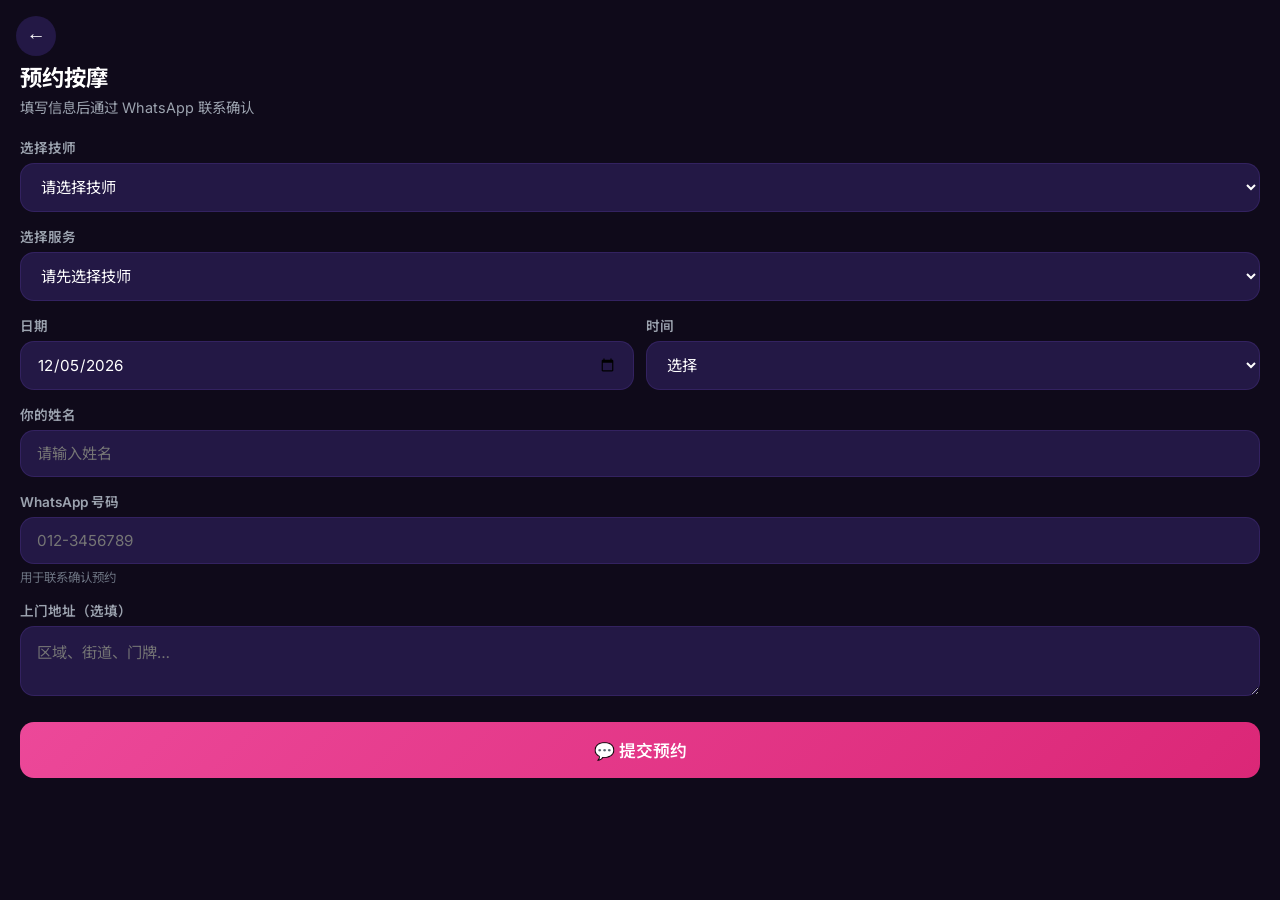
<file: book.html>
<!DOCTYPE html>
<html lang="zh-CN">
<head>
  <meta charset="UTF-8" />
  <meta name="viewport" content="width=device-width,initial-scale=1" />
  <title>大马顶级会所，顶级水疗</title>
  <link rel="stylesheet" href="css/style.css" />
  <link rel="manifest" href="manifest.json" />
  <meta name="apple-mobile-web-app-capable" content="yes" />
  <meta name="apple-mobile-web-app-status-bar-style" content="black-translucent" />
  <meta name="theme-color" content="#0F0A1A" />
  <style>
    body { background: var(--bg); color: var(--text); }
    .form-input.error, .form-select.error { border-color: #EF4444 !important; }
    .form-input.valid, .form-select.valid { border-color: #22C55E !important; }
    .form-error-msg { font-size:0.78rem; color:#EF4444; margin-top:3px; display:none; }
    .form-error-msg.show { display:block; }
    .form-submit:disabled { opacity:0.5; cursor:not-allowed; }
    .form-submit .spinner { display:none; }
    .form-submit.loading .spinner { display:inline-block; }
    .form-submit.loading .btn-text { display:none; }
  </style>
</head>
<body>
  <div class="form-screen">
    <button class="form-close" onclick="history.back()">←</button>
    <div class="form-title" id="formTitle">预约按摩</div>
    <div class="form-subtitle">填写信息后通过 WhatsApp 联系确认</div>
    <form onsubmit="submitBooking(event)">
      <div class="form-group">
        <label class="form-label">选择技师</label>
        <select class="form-select" id="bookTech" required>
          <option value="">请选择技师</option>
        </select>
        <div id="bookTechInfo"></div>
      </div>
      <div class="form-group">
        <label class="form-label">选择服务</label>
        <select class="form-select" id="bookService" required>
          <option value="">请先选择技师</option>
        </select>
      </div>
      <div style="display:flex;gap:12px;">
        <div class="form-group" style="flex:1;">
          <label class="form-label">日期</label>
          <input type="date" class="form-input" id="bookDate" required />
        </div>
        <div class="form-group" style="flex:1;">
          <label class="form-label">时间</label>
          <select class="form-select" id="bookTime" required>
            <option value="">选择</option>
            <option>09:00</option><option>10:00</option><option>11:00</option>
            <option>12:00</option><option>13:00</option><option>14:00</option>
            <option>15:00</option><option>16:00</option><option>17:00</option>
            <option>18:00</option><option>19:00</option><option>20:00</option>
          </select>
        </div>
      </div>
      <div class="form-group">
        <label class="form-label">你的姓名</label>
        <input type="text" class="form-input" id="bookName" placeholder="请输入姓名" required minlength="2" oninput="validateField(this, 2)" />
        <div class="form-error-msg" id="err-bookName">姓名至少 2 个字符</div>
      </div>
      <div class="form-group">
        <label class="form-label">WhatsApp 号码</label>
        <input type="tel" class="form-input" id="bookPhone" placeholder="012-3456789" required pattern="[0-9\-\+\s]{8,15}" oninput="validatePhone(this)" />
        <div class="form-helper">用于联系确认预约</div>
        <div class="form-error-msg" id="err-bookPhone">请输入有效的电话号码（8-15位数字）</div>
      </div>
      <div class="form-group">
        <label class="form-label">上门地址（选填）</label>
        <textarea class="form-textarea" id="bookAddress" placeholder="区域、街道、门牌…"></textarea>
      </div>
      <button type="submit" class="form-submit" id="submitBtn">
      <span class="btn-text">💬 提交预约</span>
      <span class="spinner">⏳</span>
    </button>
    </form>
  </div>
  <script src="js/data.js"></script>
  <script src="js/app.js"></script>
  <script src="js/pwa.js"></script>
  <script>
  // ===== 表单校验 =====
  function validateField(input, minLen) {
    const err = document.getElementById('err-' + input.id);
    if (input.value.trim().length >= (minLen || 1)) {
      input.classList.remove('error');
      input.classList.add('valid');
      if (err) err.classList.remove('show');
      return true;
    } else {
      input.classList.remove('valid');
      if (input.value.trim().length > 0) {
        input.classList.add('error');
        if (err) err.classList.add('show');
      } else {
        input.classList.remove('error');
        if (err) err.classList.remove('show');
      }
      return false;
    }
  }

  function validatePhone(input) {
    const err = document.getElementById('err-' + input.id);
    const val = input.value.replace(/[\s\-\+]/g, '');
    if (val.length >= 8 && val.length <= 15 && /^\d+$/.test(val)) {
      input.classList.remove('error');
      input.classList.add('valid');
      if (err) err.classList.remove('show');
      return true;
    } else {
      input.classList.remove('valid');
      if (val.length > 0) {
        input.classList.add('error');
        if (err) err.classList.add('show');
      } else {
        input.classList.remove('error');
        if (err) err.classList.remove('show');
      }
      return false;
    }
  }

  // ===== 重写 submitBooking 增加 loading 状态 =====
  const origSubmit = window.submitBooking;
  window.submitBooking = function(e) {
    e.preventDefault();

    // 校验所有必填字段
    const nameOk = validateField(document.getElementById('bookName'), 2);
    const phoneOk = validatePhone(document.getElementById('bookPhone'));

    const techId = document.getElementById('bookTech').value;
    const sv = document.getElementById('bookService').value;
    const date = document.getElementById('bookDate').value;
    const time = document.getElementById('bookTime').value;

    if (!techId || !sv || !date || !time || !nameOk || !phoneOk) {
      // 高亮未选中的下拉框
      ['bookTech','bookService','bookTime','bookDate'].forEach(id => {
        const el = document.getElementById(id);
        if (!el.value) el.classList.add('error');
        else el.classList.remove('error');
      });
      alert('请填写所有必填信息');
      return;
    }

    // Loading 状态
    const btn = document.getElementById('submitBtn');
    btn.classList.add('loading');
    btn.disabled = true;

    // 模拟短暂的延迟让用户看到 loading
    setTimeout(() => {
      // 调用原逻辑
      const t = getTechnicianById(techId);
      const [sn, sp] = sv.split('|');

      sessionStorage.setItem('bookingInfo', JSON.stringify({
        techName: t ? t.name : '',
        serviceName: sn, servicePrice: sp,
        date, time,
        customerName: document.getElementById('bookName').value.trim(),
        customerPhone: document.getElementById('bookPhone').value.trim(),
        address: document.getElementById('bookAddress')?.value || ''
      }));
      window.location.href = 'booking-success.html';
    }, 600);
  };
  </script>
  <script src="js/analytics.js"></script>
</body>
</html>
</file>
<file: css/style.css>
/* ============================================
   🦀 按按摩 3.0 - Tinder风格高级版
   粉紫高级感 · 左右滑动卡片
   ============================================ */

@import url('https://fonts.googleapis.com/css2?family=Inter:wght@300;400;500;600;700;800&family=Noto+Sans+SC:wght@300;400;500;700&display=swap');

* { margin: 0; padding: 0; box-sizing: border-box; }

:root {
  --primary: #8B5CF6;
  --primary-light: #A78BFA;
  --primary-dark: #6D28D9;
  --accent: #EC4899;
  --accent-light: #FBCFE8;
  --bg: #0F0A1A;
  --card-bg: #1A1230;
  --surface: #231845;
  --text: #FFFFFF;
  --text-light: #9CA3AF;
  --text-muted: #6B7280;
  --border: rgba(139, 92, 246, 0.15);
  --rating: #FBBF24;
  --shadow: 0 8px 40px rgba(0,0,0,0.4);
  --shadow-lg: 0 16px 60px rgba(0,0,0,0.5);
  --radius: 24px;
  --radius-sm: 14px;
  --radius-xs: 8px;
  --font: 'Inter', 'Noto Sans SC', -apple-system, sans-serif;
}
html, body {
  height: 100%;
  font-family: var(--font);
  background: var(--bg);
  color: var(--text);
  -webkit-font-smoothing: antialiased;
  overflow: hidden;
  user-select: none;
}
a { color: inherit; text-decoration: none; }

/* ============================================
   Tinder 滑动卡片
   ============================================ */

.app {
  height: 100vh;
  display: flex;
  flex-direction: column;
  max-width: 480px;
  margin: 0 auto;
  position: relative;
}

/* 状态栏 */
.status-bar {
  padding: 12px 20px 0;
  display: flex;
  justify-content: space-between;
  align-items: center;
  font-size: 0.85rem;
  color: var(--text-light);
  z-index: 10;
}
.status-bar .logo {
  font-size: 1.2rem;
  font-weight: 700;
  color: var(--primary-light);
}
.status-icons {
  display: flex;
  gap: 16px;
  font-size: 1.1rem;
}

/* 卡片容器 */
.card-area {
  flex: 1;
  display: flex;
  align-items: center;
  justify-content: center;
  padding: 12px 16px;
  position: relative;
  overflow: hidden;
}

.card-stack {
  width: 100%;
  height: 100%;
  max-height: 580px;
  position: relative;
}

.swipe-card {
  position: absolute;
  width: 100%;
  height: 100%;
  border-radius: var(--radius);
  overflow: hidden;
  cursor: grab;
  transition: transform 0.3s ease;
  will-change: transform;
  box-shadow: var(--shadow);
}

.swipe-card:active {
  cursor: grabbing;
}

/* 封面/视频 */
.card-media {
  width: 100%;
  height: 100%;
  object-fit: cover;
  display: flex;
  align-items: center;
  justify-content: center;
  font-size: 5rem;
}

.card-overlay {
  position: absolute;
  inset: 0;
  background: linear-gradient(
    to bottom,
    transparent 40%,
    rgba(0,0,0,0.3) 60%,
    rgba(0,0,0,0.8) 85%,
    rgba(0,0,0,0.95) 100%
  );
  pointer-events: none;
}

/* 卡片标签（Like/Nope 浮动提示） */
.card-label {
  position: absolute;
  top: 40px;
  font-size: 2.8rem;
  font-weight: 800;
  padding: 8px 24px;
  border-radius: 8px;
  border: 4px solid;
  opacity: 0;
  transform: rotate(-15deg);
  pointer-events: none;
  z-index: 5;
}
.card-label.like {
  right: 30px;
  color: #22C55E;
  border-color: #22C55E;
}
.card-label.nope {
  left: 30px;
  color: #EF4444;
  border-color: #EF4444;
}
.card-label.show {
  opacity: 1;
}

/* 卡片底部信息 */
.card-info {
  position: absolute;
  bottom: 0;
  left: 0;
  right: 0;
  padding: 24px 20px 20px;
  z-index: 3;
}

.card-name {
  font-size: 1.6rem;
  font-weight: 700;
  margin-bottom: 2px;
}
.card-name span {
  font-weight: 400;
  font-size: 1rem;
  opacity: 0.7;
}

.card-meta {
  display: flex;
  gap: 12px;
  font-size: 0.85rem;
  color: rgba(255,255,255,0.7);
  margin-bottom: 6px;
}

.card-price {
  font-size: 1.1rem;
  font-weight: 700;
  color: #FFD700;
  margin-bottom: 4px;
}

.card-tags {
  display: flex;
  flex-wrap: wrap;
  gap: 5px;
}
.card-tag {
  font-size: 0.72rem;
  background: rgba(255,255,255,0.12);
  backdrop-filter: blur(4px);
  padding: 3px 10px;
  border-radius: 999px;
}

/* 底部操作栏 */
.action-bar {
  padding: 10px 20px calc(20px + env(safe-area-inset-bottom, 0px));
  display: flex;
  justify-content: center;
  align-items: center;
  gap: 20px;
  z-index: 10;
}

.action-btn {
  width: 56px;
  height: 56px;
  border-radius: 50%;
  border: none;
  display: flex;
  align-items: center;
  justify-content: center;
  font-size: 1.4rem;
  cursor: pointer;
  transition: all 0.2s;
  box-shadow: 0 4px 12px rgba(0,0,0,0.3);
}
.action-btn:active {
  transform: scale(0.9);
}
.action-btn:hover {
  transform: scale(1.05);
}

.action-btn.nope {
  background: #1A1230;
  color: #EF4444;
  border: 2px solid rgba(239,68,68,0.3);
}
.action-btn.book {
  width: 64px;
  height: 64px;
  background: linear-gradient(135deg, var(--accent), #DB2777);
  color: white;
  font-size: 1.5rem;
}
.action-btn.like {
  background: #1A1230;
  color: #22C55E;
  border: 2px solid rgba(34,197,94,0.3);
}
.action-btn.info {
  width: 48px;
  height: 48px;
  background: #1A1230;
  color: var(--text-light);
  border: 2px solid rgba(255,255,255,0.1);
  font-size: 1.1rem;
}

.action-label {
  text-align: center;
  font-size: 0.65rem;
  color: var(--text-muted);
  margin-top: 4px;
}

/* 计数器角标 */
.card-counter {
  position: absolute;
  top: 16px;
  right: 16px;
  background: rgba(0,0,0,0.4);
  backdrop-filter: blur(8px);
  padding: 4px 12px;
  border-radius: 999px;
  font-size: 0.8rem;
  color: rgba(255,255,255,0.7);
  z-index: 4;
}

/* 无更多卡片 */
.no-more {
  width: 100%;
  height: 100%;
  display: flex;
  flex-direction: column;
  align-items: center;
  justify-content: center;
  color: var(--text-light);
  text-align: center;
  padding: 40px;
}
.no-more .emoji {
  font-size: 4rem;
  margin-bottom: 16px;
}
.no-more h3 {
  font-size: 1.3rem;
  color: var(--text);
  margin-bottom: 8px;
}
.no-more p {
  font-size: 0.9rem;
  margin-bottom: 24px;
}
.no-more .btn-reset {
  padding: 12px 32px;
  background: var(--accent);
  border: none;
  border-radius: 999px;
  color: white;
  font-size: 1rem;
  cursor: pointer;
  font-family: var(--font);
  transition: opacity 0.2s;
}
.no-more .btn-reset:hover {
  opacity: 0.9;
}

/* ============================================
   Toast
   ============================================ */
.toast {
  position: fixed;
  bottom: 120px;
  left: 50%;
  transform: translateX(-50%) translateY(20px);
  background: rgba(0,0,0,0.85);
  backdrop-filter: blur(12px);
  color: white;
  padding: 12px 28px;
  border-radius: 999px;
  font-size: 0.9rem;
  opacity: 0;
  transition: all 0.3s;
  z-index: 999;
  pointer-events: none;
  white-space: nowrap;
}
.toast.show {
  opacity: 1;
  transform: translateX(-50%) translateY(0);
}

/* ============================================
   详情页（全屏沉浸）
   ============================================ */

.detail-screen {
  position: fixed;
  inset: 0;
  background: var(--bg);
  z-index: 200;
  overflow-y: auto;
  animation: fadeIn 0.25s;
}
@keyframes fadeIn {
  from { opacity: 0; }
  to { opacity: 1; }
}

.detail-cover {
  width: 100%;
  height: 50vh;
  position: relative;
  display: flex;
  align-items: center;
  justify-content: center;
  font-size: 5rem;
}
.detail-cover-overlay {
  position: absolute;
  inset: 0;
  background: linear-gradient(to top, var(--bg) 0%, transparent 50%);
}
.detail-close {
  position: absolute;
  top: 16px;
  left: 16px;
  width: 40px;
  height: 40px;
  border-radius: 50%;
  border: none;
  background: rgba(0,0,0,0.3);
  backdrop-filter: blur(8px);
  color: white;
  font-size: 1.2rem;
  cursor: pointer;
  display: flex;
  align-items: center;
  justify-content: center;
  z-index: 10;
}

.detail-body {
  padding: 20px;
  margin-top: -40px;
  position: relative;
  background: var(--bg);
  border-radius: 28px 28px 0 0;
}

.detail-name {
  font-size: 1.8rem;
  font-weight: 700;
  margin-bottom: 2px;
}
.detail-name small {
  font-weight: 400;
  font-size: 1rem;
  color: var(--text-light);
}
.detail-meta {
  display: flex;
  gap: 8px;
  font-size: 0.85rem;
  color: var(--text-light);
  margin-bottom: 12px;
  flex-wrap: wrap;
}
.detail-specs {
  display: flex;
  flex-wrap: wrap;
  gap: 6px;
  margin-bottom: 16px;
}
.detail-spec {
  background: rgba(139,92,246,0.15);
  color: var(--primary-light);
  padding: 5px 14px;
  border-radius: 999px;
  font-size: 0.82rem;
}

.detail-section {
  margin-bottom: 20px;
}
.detail-section h3 {
  font-size: 1rem;
  font-weight: 600;
  margin-bottom: 10px;
  color: var(--text-light);
}
.detail-bio {
  font-size: 0.92rem;
  line-height: 1.7;
  color: rgba(255,255,255,0.85);
  background: var(--surface);
  padding: 16px;
  border-radius: var(--radius-sm);
  border: 1px solid var(--border);
}

.service-item {
  display: flex;
  justify-content: space-between;
  align-items: center;
  background: var(--surface);
  padding: 14px 16px;
  border-radius: var(--radius-sm);
  border: 1px solid var(--border);
  margin-bottom: 8px;
}
.service-item:last-child { margin-bottom: 0; }
.service-name { font-size: 0.92rem; }
.service-price { font-weight: 700; color: var(--accent); }

.review-item {
  background: var(--surface);
  padding: 14px 16px;
  border-radius: var(--radius-sm);
  border: 1px solid var(--border);
  margin-bottom: 8px;
}
.review-item:last-child { margin-bottom: 0; }
.review-header {
  display: flex;
  justify-content: space-between;
  margin-bottom: 4px;
  font-size: 0.85rem;
}
.review-user { font-weight: 600; }
.review-stars { color: var(--rating); }
.review-text {
  font-size: 0.85rem;
  color: rgba(255,255,255,0.7);
  line-height: 1.5;
}

.detail-book-btn {
  display: block;
  width: 100%;
  padding: 16px;
  background: linear-gradient(135deg, var(--accent), #DB2777);
  color: white;
  border: none;
  border-radius: var(--radius-sm);
  font-size: 1.1rem;
  font-weight: 600;
  cursor: pointer;
  font-family: var(--font);
  margin: 24px 0 40px;
  transition: opacity 0.2s;
  text-align: center;
}
.detail-book-btn:hover { opacity: 0.9; }

/* ============================================
   预约表单页
   ============================================ */

.form-screen {
  position: fixed;
  inset: 0;
  background: var(--bg);
  z-index: 200;
  overflow-y: auto;
  padding: 20px;
  padding-top: 60px;
  animation: fadeIn 0.25s;
}
.form-close {
  position: fixed;
  top: 16px;
  left: 16px;
  width: 40px;
  height: 40px;
  border-radius: 50%;
  border: none;
  background: var(--surface);
  color: white;
  font-size: 1.2rem;
  cursor: pointer;
  display: flex;
  align-items: center;
  justify-content: center;
  z-index: 10;
}
.form-title {
  font-size: 1.4rem;
  font-weight: 700;
  margin-bottom: 4px;
}
.form-subtitle {
  color: var(--text-light);
  font-size: 0.9rem;
  margin-bottom: 20px;
}

.form-group { margin-bottom: 14px; }
.form-label {
  display: block;
  font-size: 0.85rem;
  font-weight: 600;
  color: var(--text-light);
  margin-bottom: 6px;
}
.form-select, .form-input, .form-textarea {
  width: 100%;
  padding: 13px 16px;
  background: var(--surface);
  border: 1px solid var(--border);
  border-radius: var(--radius-sm);
  color: white;
  font-size: 0.95rem;
  font-family: var(--font);
  outline: none;
  transition: border 0.2s;
}
.form-select:focus, .form-input:focus, .form-textarea:focus {
  border-color: var(--primary);
}
.form-select option { background: var(--bg); color: white; }
.form-textarea { resize: vertical; min-height: 70px; }
.form-helper { font-size: 0.78rem; color: var(--text-muted); margin-top: 4px; }

.form-submit {
  width: 100%;
  padding: 16px;
  background: linear-gradient(135deg, var(--accent), #DB2777);
  color: white;
  border: none;
  border-radius: var(--radius-sm);
  font-size: 1.05rem;
  font-weight: 600;
  cursor: pointer;
  font-family: var(--font);
  margin-top: 8px;
  margin-bottom: 40px;
  transition: opacity 0.2s;
}
.form-submit:hover { opacity: 0.9; }

/* ============================================
   成功页
   ============================================ */

.success-screen {
  height: 100vh;
  display: flex;
  flex-direction: column;
  align-items: center;
  justify-content: center;
  padding: 40px 24px;
  text-align: center;
  background: var(--bg);
}
.success-icon { font-size: 4rem; margin-bottom: 16px; }
.success-title { font-size: 1.6rem; font-weight: 700; margin-bottom: 8px; }
.success-text { color: var(--text-light); font-size: 0.92rem; margin-bottom: 24px; max-width: 360px; }
.success-box {
  background: var(--surface);
  border-radius: var(--radius);
  padding: 20px;
  border: 1px solid var(--border);
  width: 100%;
  max-width: 380px;
  text-align: left;
  margin-bottom: 24px;
}
.success-box p { font-size: 0.88rem; margin-bottom: 6px; color: rgba(255,255,255,0.85); }
.success-box strong { color: var(--text); }
.success-btn {
  display: inline-block;
  padding: 16px 40px;
  background: linear-gradient(135deg, var(--accent), #DB2777);
  color: white;
  border-radius: var(--radius-sm);
  font-size: 1rem;
  font-weight: 600;
  cursor: pointer;
  border: none;
  font-family: var(--font);
  transition: opacity 0.2s;
}
.success-btn:hover { opacity: 0.9; }

/* ============================================
   响应式
   ============================================ */

@media (max-width: 480px) {
  .card-stack { max-height: none; height: 100%; }
  .card-area { padding: 8px 12px; }
  .card-name { font-size: 1.3rem; }
  .action-btn { width: 48px; height: 48px; font-size: 1.2rem; }
  .action-btn.book { width: 56px; height: 56px; }
  .action-bar { gap: 14px; padding: 8px 16px 16px; }
  .detail-cover { height: 40vh; }
}
@media (min-width: 481px) {
  .card-stack { max-width: 420px; margin: 0 auto; }
}
</file>
